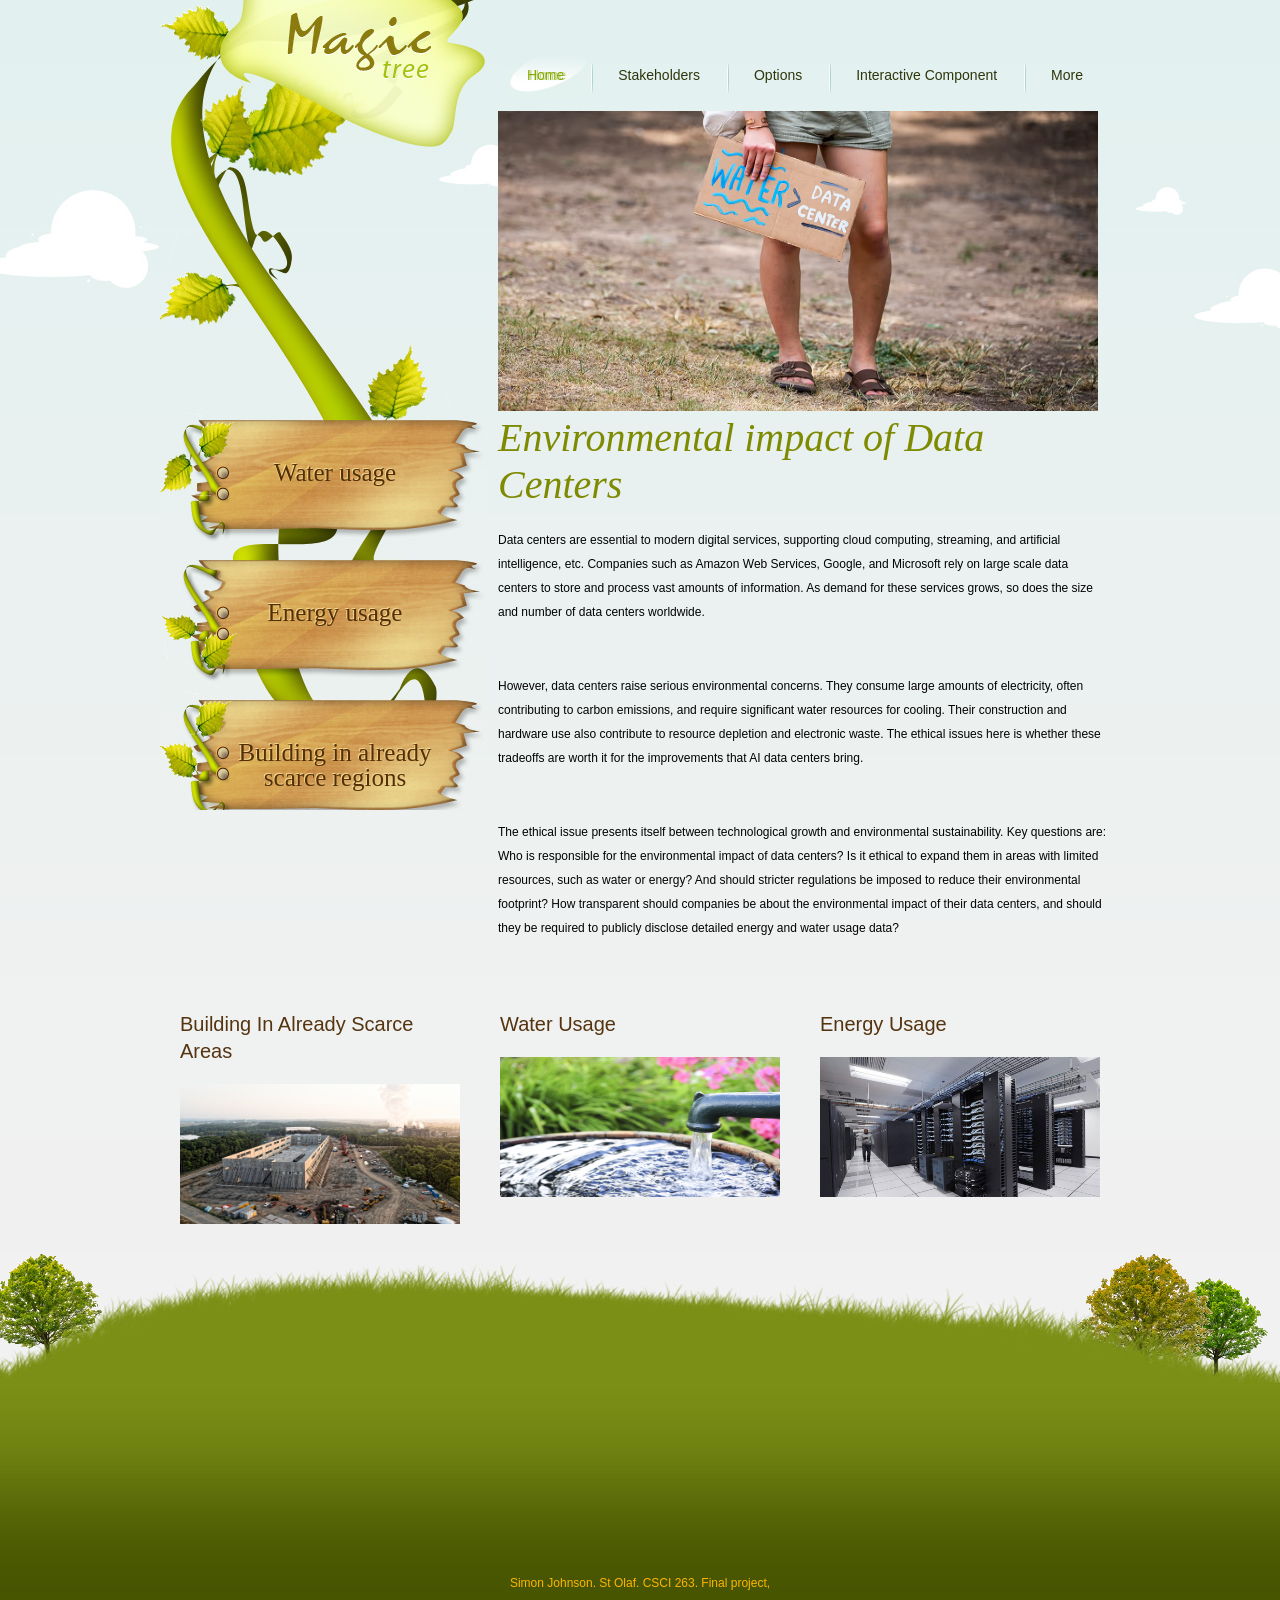
<file: index.html>
<!DOCTYPE html>
<!-- Website template by freewebsitetemplates.com -->
<html lang="en">
<head>
	<title>The Environmental Impact of Data Centers</title>
	<meta charset="utf-8">
	<link href="css/style.css" rel="stylesheet" type="text/css">
	<!--[if IE 6]>
		<link href="css/ie6.css" rel="stylesheet" type="text/css">
	<![endif]-->
	<!--[if IE 7]>
		<link href="css/ie7.css" rel="stylesheet" type="text/css">
	<![endif]-->
</head>
<body>
	<div id="background">
		<div id="page">
			<div id="body">
				<div id="sidebar"> <a id="logo" href="index.html">&nbsp;</a>
					<ul>
						<li>
							<a href="Water.html">Water usage</a>
						</li>
						<li>
							<a href="Energy.html">Energy usage</a>
						</li>
						<li>
							<a href="Scarce.html">Building in already scarce regions</a>
						</li>
					</ul>
				</div>
				<div id="content">
					<div id="header">
						<ul class="navigation">
							<li class="first">
								<a class="active" href="index.html">Home</a>
							</li>
							<li>
								<a href="stakeholders.html">Stakeholders</a>
							</li>
							<li>
								<a href="Options.html">Options</a>
							</li>
							<li>
								<a href="interactive.html">Interactive Component</a>
							</li>
							<li>
							<a href="WhereToLearnMore.html">More</a>
							</li>
						</ul>
					</div>
					<div class="body"> 
						<div class="content">
							<img src="images/Nov25_05_2236721497.avif" width=600 height=300 alt="A person holding a sign saying Water is better than data centers">
							<h2>Environmental impact of Data Centers</h2>
							<ul>
								<li>
									<p>
										Data centers are essential to modern digital services, supporting cloud computing, streaming, and artificial intelligence, etc. Companies such as Amazon Web Services, Google, and Microsoft rely on large scale data centers to store and process vast amounts of information. As demand for these services grows, so does the size and number of data centers worldwide.
									</p>
								</li>
								<li>
									<p>
										However, data centers raise serious environmental concerns. They consume large amounts of electricity, often contributing to carbon emissions, and require significant water resources for cooling. Their construction and hardware use also contribute to resource depletion and electronic waste. The ethical issues here is whether these tradeoffs are worth it for the improvements that AI data centers bring.
									</p>
								</li>
								<li>
									<p>
										The ethical issue presents itself between technological growth and environmental sustainability. Key questions are: Who is responsible for the environmental impact of data centers? Is it ethical to expand them in areas with limited resources, such as water or energy? And should stricter regulations be imposed to reduce their environmental footprint? How transparent should companies be about the environmental impact of their data centers, and should they be required to publicly disclose detailed energy and water usage data? 

									</p>
								</li>
							</ul>
						</div>
					</div>
				</div>
				<div class="featured">
					<ul>
						<li>
							<h2> <a href="Scarce.html">Building In Already Scarce Areas</a> </h2>
							<img src="images/74351695066b90034c7b18347855fba4f9cb1cdf-1200x675.png" width="280" height="140" alt="A data center in construction">
							
						</li>
						<li>
							<h2> <a href="Water.html">Water Usage</a> </h2>
							<img src="images/world-water-day-featured-1.jpg" width="280" height="140" alt="water pooling in a crate">
						</li>
						<li>
							<h2> <a href="Energy.html">Energy Usage</a> </h2>
							<img src="images/man-monitoring-data-center-energy-consumption.jpg" width="280" height="140" alt="Inside of a data center, the rows of computers">
						</li>
					</ul>
				</div>
			</div>
			<div id="footer">
				<div class="section">
					
					<ul>
						
						
					</ul>
				</div>
				<div class="footnote"> <span>Simon Johnson. St Olaf. CSCI 263. Final project,</span> </div>
			</div>
		</div>
	</div>
</body>
</html>
</file>
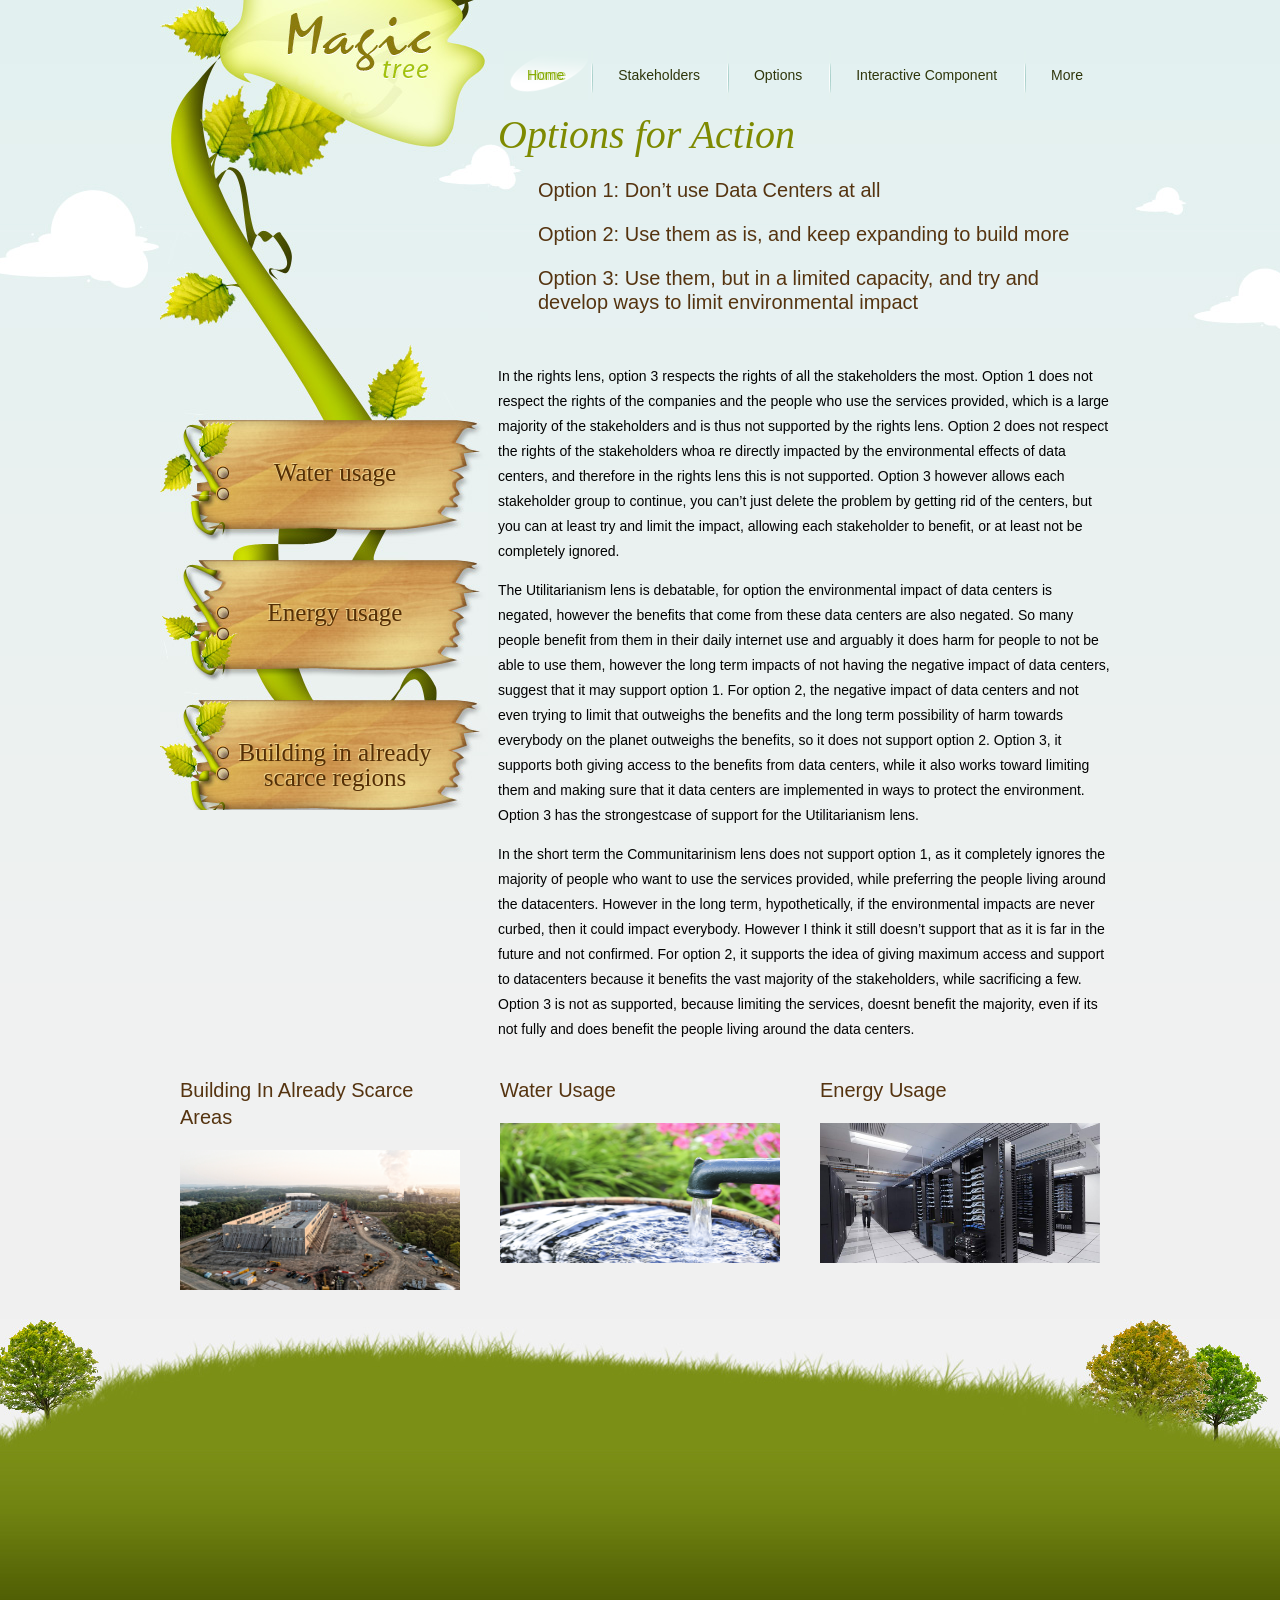
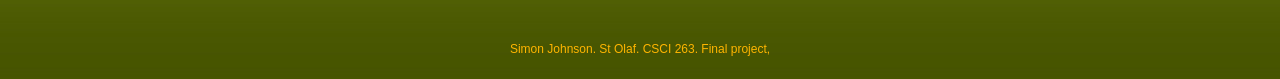
<file: Options.html>
<!DOCTYPE html>
<!-- Website template by freewebsitetemplates.com -->
<html lang="en">
<head>
	<title>Library - Website Template</title>
	<meta charset="utf-8">
	<link href="css/style.css" rel="stylesheet" type="text/css">
	<!--[if IE 6]>
		<link href="css/ie6.css" rel="stylesheet" type="text/css">
	<![endif]-->
	<!--[if IE 7]>
		<link href="css/ie7.css" rel="stylesheet" type="text/css">
	<![endif]-->
</head>
<body>
	<div id="background">
		<div id="page">
			<div id="body">
				<div id="sidebar"> <a id="logo" href="index.html">&nbsp;</a>
					<ul>
						<li>
							<a href="Water.html">Water usage</a>
						</li>
						<li>
							<a href="Energy.html">Energy usage</a>
						</li>
						<li>
							<a href="Scarce.html">Building in already scarce regions</a>
						</li>
					</ul>
				</div>
				<div id="content">
					<div id="header">
						<ul class="navigation">
							<li class="first">
								<a class="active" href="index.html">Home</a>
							</li>
							<li>
								<a href="stakeholders.html">Stakeholders</a>
							</li>
							<li>
								<a href="Options.html">Options</a>
							</li>
							<li>
								<a href="interactive.html">Interactive Component</a>
							</li>
							<li>
							<a href="WhereToLearnMore.html">More</a>
							</li>
						</ul>
					</div>
					<div class="body">
						<div class="content">
							<h2>Options for Action</h2>
							<ul>
								<li>
									<h4>Option 1: Don’t use Data Centers at all</h4>
									<h4>Option 2: Use them as is, and keep expanding to build more </h4>
									<h4>Option 3: Use them, but in a limited capacity, and try and develop ways to limit environmental impact</h4>
								</li>
								</li>
									<p>In the rights lens, option 3 respects the rights of all the stakeholders the most. Option 1 does not respect the rights of the companies and the people who use the services provided, which is a large majority of the stakeholders and is thus not supported by the rights lens. Option 2 does not respect the rights of the stakeholders whoa re directly impacted by the environmental effects of data centers, and therefore in the rights lens this is not supported. Option 3 however allows each stakeholder group to continue, you can’t just delete the problem by getting rid of the centers, but you can at least try and limit the impact, allowing each stakeholder to benefit, or at least not be completely ignored.<p>
								</li>
								</li>
									<p>The Utilitarianism lens is debatable, for option the environmental impact of data centers is negated, however the benefits that come from these data centers are also negated. So many people benefit from them in their daily internet use and arguably it does harm for people to not be able to use them, however the long term impacts of not having the negative impact of data centers, suggest that it may support option 1. For option 2, the negative impact of data centers and not even trying to limit that outweighs the benefits and the long term possibility of harm towards everybody on the planet outweighs the benefits, so it does not support option 2. Option 3, it supports both giving access to the benefits from data centers, while it also works toward limiting them and making sure that it data centers are implemented in ways to protect the environment. Option 3 has the strongestcase of support for the Utilitarianism lens. </p>
								</li>
								</li>
									<p>In the short term the Communitarinism lens does not support option 1, as it completely ignores the majority of people who want to use the services provided, while preferring the people living around the datacenters. However in the long term, hypothetically, if the environmental impacts are never curbed, then it could impact everybody. However I think it still doesn’t support that as it is far in the future and not confirmed. For option 2, it supports the idea of giving maximum access and support to datacenters because it benefits the vast majority of the stakeholders, while sacrificing a few. Option 3 is not as supported, because limiting the services, doesnt benefit the majority, even if its not fully and does benefit the people living around the data centers. </p>
								</li>		
									
								</li>

									
							</ul>
						</div>
					</div>
				</div>
				<div class="featured">
					<ul>
						<li>
							<h2> <a href="Scarce.html">Building In Already Scarce Areas</a> </h2>
							<img src="images\74351695066b90034c7b18347855fba4f9cb1cdf-1200x675.png" width="280" height="140" alt="A data center in construction">
							
						</li>
						<li>
							<h2> <a href="Water.html">Water Usage</a> </h2>
							<img src="images\world-water-day-featured-1.jpg" width="280" height="140" alt="water pooling in a crate">
						</li>
						<li>
							<h2> <a href="Energy.html">Energy Usage</a> </h2>
							<img src="images\man-monitoring-data-center-energy-consumption.jpg" width="280" height="140" alt="Inside of a data center, the rows of computers">
						</li>
					</ul>
				</div>
			</div>
			<div id="footer">
				<div class="section">
					
					<ul>
						
						
					</ul>
				</div>
				<div class="footnote"> <span>Simon Johnson. St Olaf. CSCI 263. Final project,</span> </div>
			</div>
		</div>
	</div>
</body>
</html>
</file>
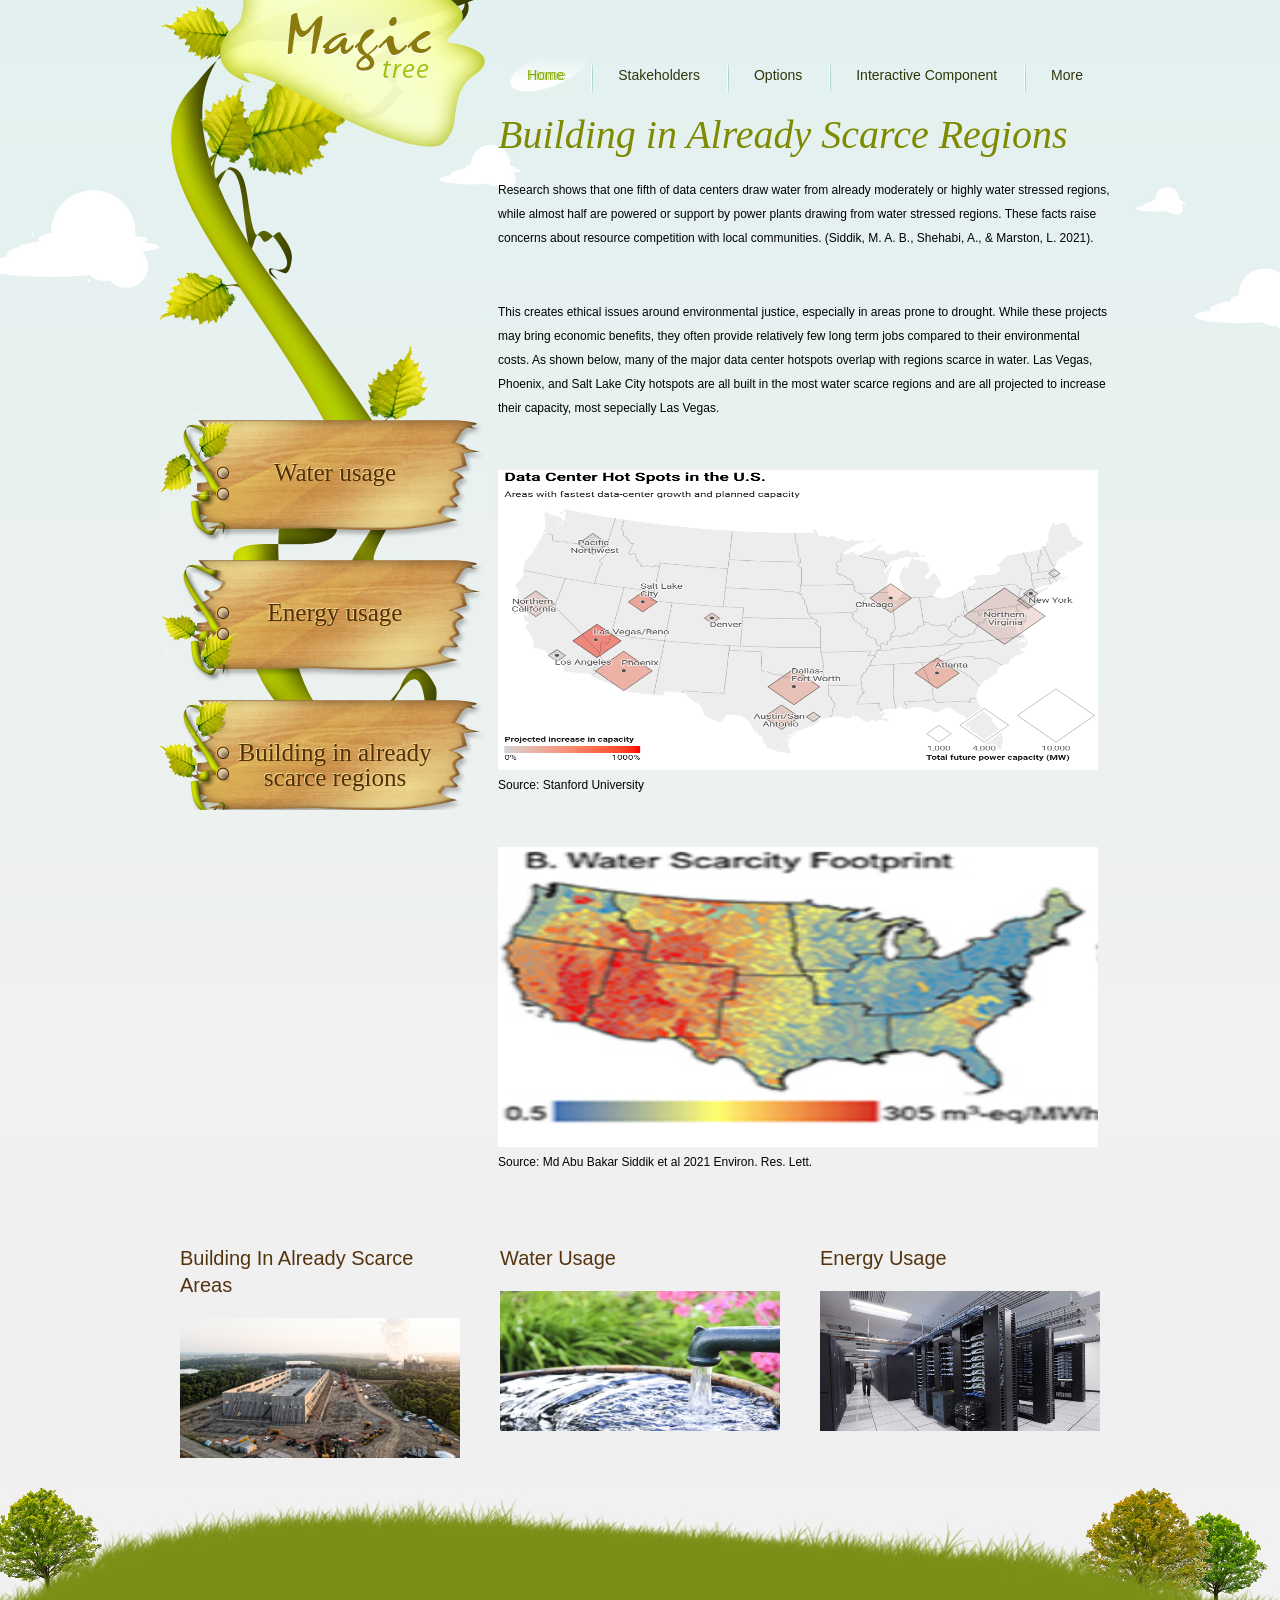
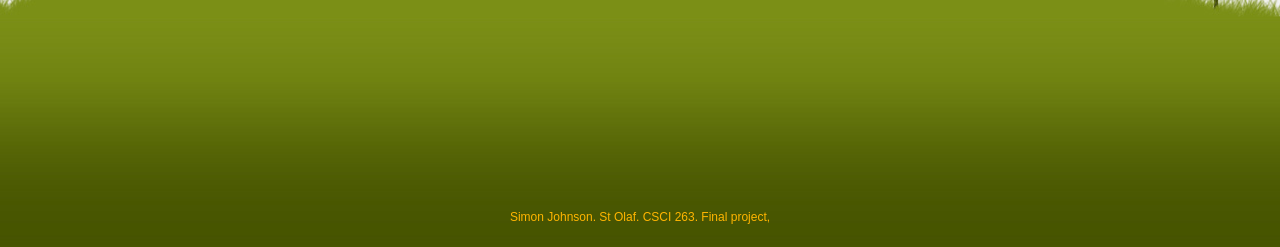
<file: Scarce.html>
<!DOCTYPE html>
<!-- Website template by freewebsitetemplates.com -->
<html lang="en">
<head>
	<title>Scarce</title>
	<meta charset="utf-8">
	<link href="css/style.css" rel="stylesheet" type="text/css">
	<!--[if IE 6]>
		<link href="css/ie6.css" rel="stylesheet" type="text/css">
	<![endif]-->
	<!--[if IE 7]>
		<link href="css/ie7.css" rel="stylesheet" type="text/css">
	<![endif]-->
</head>
<body>
	<div id="background">
		<div id="page">
			<div id="body">
				<div id="sidebar"> <a id="logo" href="index.html">&nbsp;</a>
					<ul>
						<li>
							<a href="Water.html">Water usage</a>
						</li>
						<li>
							<a href="Energy.html">Energy usage</a>
						</li>
						<li>
							<a href="Scarce.html">Building in already scarce regions</a>
						</li>
					</ul>
				</div>
				<div id="content">
					<div id="header">
						<ul class="navigation">
							<li class="first">
								<a class="active" href="index.html">Home</a>
							</li>
							<li>
								<a href="stakeholders.html">Stakeholders</a>
							</li>
							<li>
								<a href="Options.html">Options</a>
							</li>
							<li>
								<a href="interactive.html">Interactive Component</a>
							</li>
                            <li>
							<a href="WhereToLearnMore.html">More</a>
							</li>
						</ul>
					</div>
					<div class="body">
						<div class="content">
							<h2>Building in Already Scarce Regions</h2>
							<ul>
								<li>
									
									<p>
										Research shows that one fifth of data centers draw water from already moderately or highly water stressed regions, while almost half are powered or support by power plants drawing from water stressed regions. These facts raise concerns about resource competition with local communities. (Siddik, M. A. B., Shehabi, A., & Marston, L. 2021). 
								
									</p>	
								</li>
								<li>
									
									<p>
										This creates ethical issues around environmental justice, especially in areas prone to drought. While these projects may bring economic benefits, they often provide relatively few long term jobs compared to their environmental costs.
                                        As shown below, many of the major data center hotspots overlap with regions scarce in water. Las Vegas, Phoenix, and Salt Lake City hotspots are all built in the most water scarce regions and are all projected to increase their capacity, most sepecially Las Vegas. 
                                </li>
                                <li>
								<img src="images\Screenshot 2026-05-13 180438.png" width="600" height="300" alt="Image showing the data center hotspots in the U.S.A, the majorones are in Northern Virgina, Chicago, Dallas, Atlanta, Las Vegas, Phoenix, Salt lake City,">
								<p>Source: Stanford University</p>
                            </li>
                                <li>
                                <img src="images\Screenshot 2026-05-13 180553.png" width="600" height="300" alt="Image showing the water scarcity in the U.S.A, the scarce areas overlap with many of the large data center hotspots, such as Dallas, Salt lake City, las Vegas">
									<p>Source: Md Abu Bakar Siddik et al 2021 Environ. Res. Lett.</p>
                            </li>
							</ul>
						</div>
					</div>
				</div>
				<div class="featured">
					<ul>
						<li>
							<h2> <a href="Scarce.html">Building In Already Scarce Areas</a> </h2>
							<img src="images\74351695066b90034c7b18347855fba4f9cb1cdf-1200x675.png" width="280" height="140" alt="A data center in construction">
							
						</li>
						<li>
							<h2> <a href="Water.html">Water Usage</a> </h2>
							<img src="images\world-water-day-featured-1.jpg" width="280" height="140" alt="water pooling in a crate">
						</li>
						<li>
							<h2> <a href="Energy.html">Energy Usage</a> </h2>
							<img src="images\man-monitoring-data-center-energy-consumption.jpg" width="280" height="140" alt="Inside of a data center, the rows of computers">
						</li>
					</ul>
				</div>
			</div>
			<div id="footer">
				<div class="section">
					
					<ul>
						
						
					</ul>
				</div>
				<div class="footnote"> <span>Simon Johnson. St Olaf. CSCI 263. Final project,</span> </div>
			</div>
		</div>
	</div>
</body>
</html>
</file>
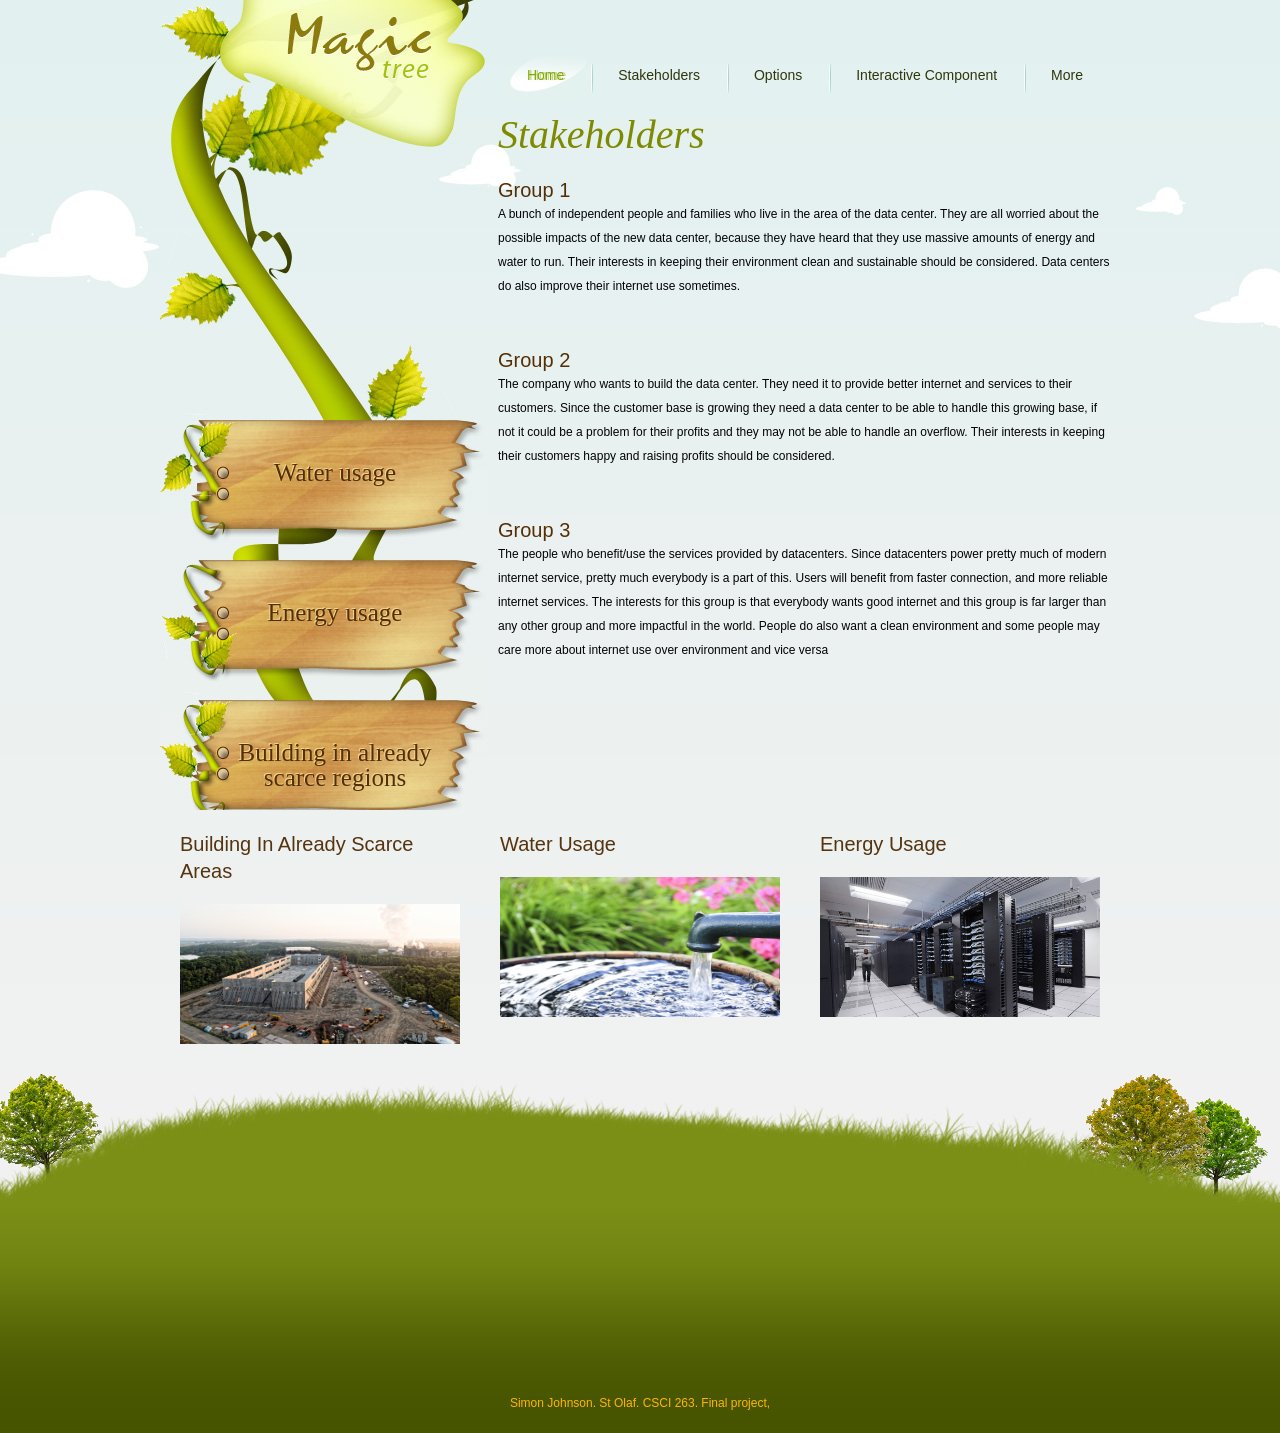
<file: stakeholders.html>
<!DOCTYPE html>
<!-- Website template by freewebsitetemplates.com -->
<html lang="en">
<head>
	<title>Stakeholders</title>
	<meta charset="utf-8">
	<link href="css/style.css" rel="stylesheet" type="text/css">
	<!--[if IE 6]>
		<link href="css/ie6.css" rel="stylesheet" type="text/css">
	<![endif]-->
	<!--[if IE 7]>
		<link href="css/ie7.css" rel="stylesheet" type="text/css">
	<![endif]-->
</head>
<body>
	<div id="background">
		<div id="page">
			<div id="body">
				<div id="sidebar"> <a id="logo" href="index.html">&nbsp;</a>
					<ul>
						<li>
							<a href="Water.html">Water usage</a>
						</li>
						<li>
							<a href="Energy.html">Energy usage</a>
						</li>
						<li>
							<a href="Scarce.html">Building in already scarce regions</a>
						</li>
					</ul>
				</div>
				<div id="content">
					<div id="header">
						<ul class="navigation">
							<li class="first">
								<a class="active" href="index.html">Home</a>
							</li>
							<li>
								<a href="stakeholders.html">Stakeholders</a>
							</li>
							<li>
								<a href="Options.html">Options</a>
							</li>
							<li>
								<a href="interactive.html">Interactive Component</a>
							</li>
							<li>
							<a href="WhereToLearnMore.html">More</a>
							</li>
						</ul>
					</div>
					<div class="body">
						<div class="content">
							<h2>Stakeholders</h2>
							<ul>
								<li>
									<h3>Group 1</a> </h3>
									<p>
										A bunch of independent people and families who live in the area of the data center. They are all worried about the possible impacts of the new data center, because they have heard that they use massive amounts of energy and water to run. Their interests in keeping their environment clean and sustainable should be considered. Data centers do also improve their internet use sometimes. 
									</p>
								</li>
								<li>
									<h3>Group 2</a> </h3>
									<p>
										The company who wants to build the data center. They need it to provide better internet and services to their customers. Since the customer base is growing they need a data center to be able to handle this growing base, if not it could be a problem for their profits and they may not be able to handle an overflow. Their interests in keeping their customers happy and raising profits should be considered. 
									</p>
								</li>
								<li>
									<h3>Group 3</h3>
									<p>
										The people who benefit/use the services provided by datacenters. Since datacenters power pretty much of modern internet service, pretty much everybody is a part of this. Users will benefit from faster connection, and more reliable internet services. The interests for this group is that everybody wants good internet and this group is far larger than any other group and more impactful in the world.  People do also want a clean environment and some people may care more about internet use over environment and vice versa
									</p>
								</li>
								<li>
								</li>
							</ul>
						</div>
					</div>
				</div>
				<div class="featured">
					<ul>
						<li>
							<h2> <a href="Scarce.html">Building In Already Scarce Areas</a> </h2>
							<img src="images\74351695066b90034c7b18347855fba4f9cb1cdf-1200x675.png" width="280" height="140" alt="A data center in construction">
							
						</li>
						<li>
							<h2> <a href="Water.html">Water Usage</a> </h2>
							<img src="images\world-water-day-featured-1.jpg" width="280" height="140" alt="water pooling in a crate">
						</li>
						<li>
							<h2> <a href="Energy.html">Energy Usage</a> </h2>
							<img src="images\man-monitoring-data-center-energy-consumption.jpg" width="280" height="140" alt="Inside of a data center, the rows of computers">
						</li>
					</ul>
				</div>
			</div>
			<div id="footer">
				<div class="section">
					
					<ul>
						
						
					</ul>
				</div>
				<div class="footnote"> <span>Simon Johnson. St Olaf. CSCI 263. Final project,</span> </div>
			</div>
		</div>
	</div>
</body>
</html>
</file>
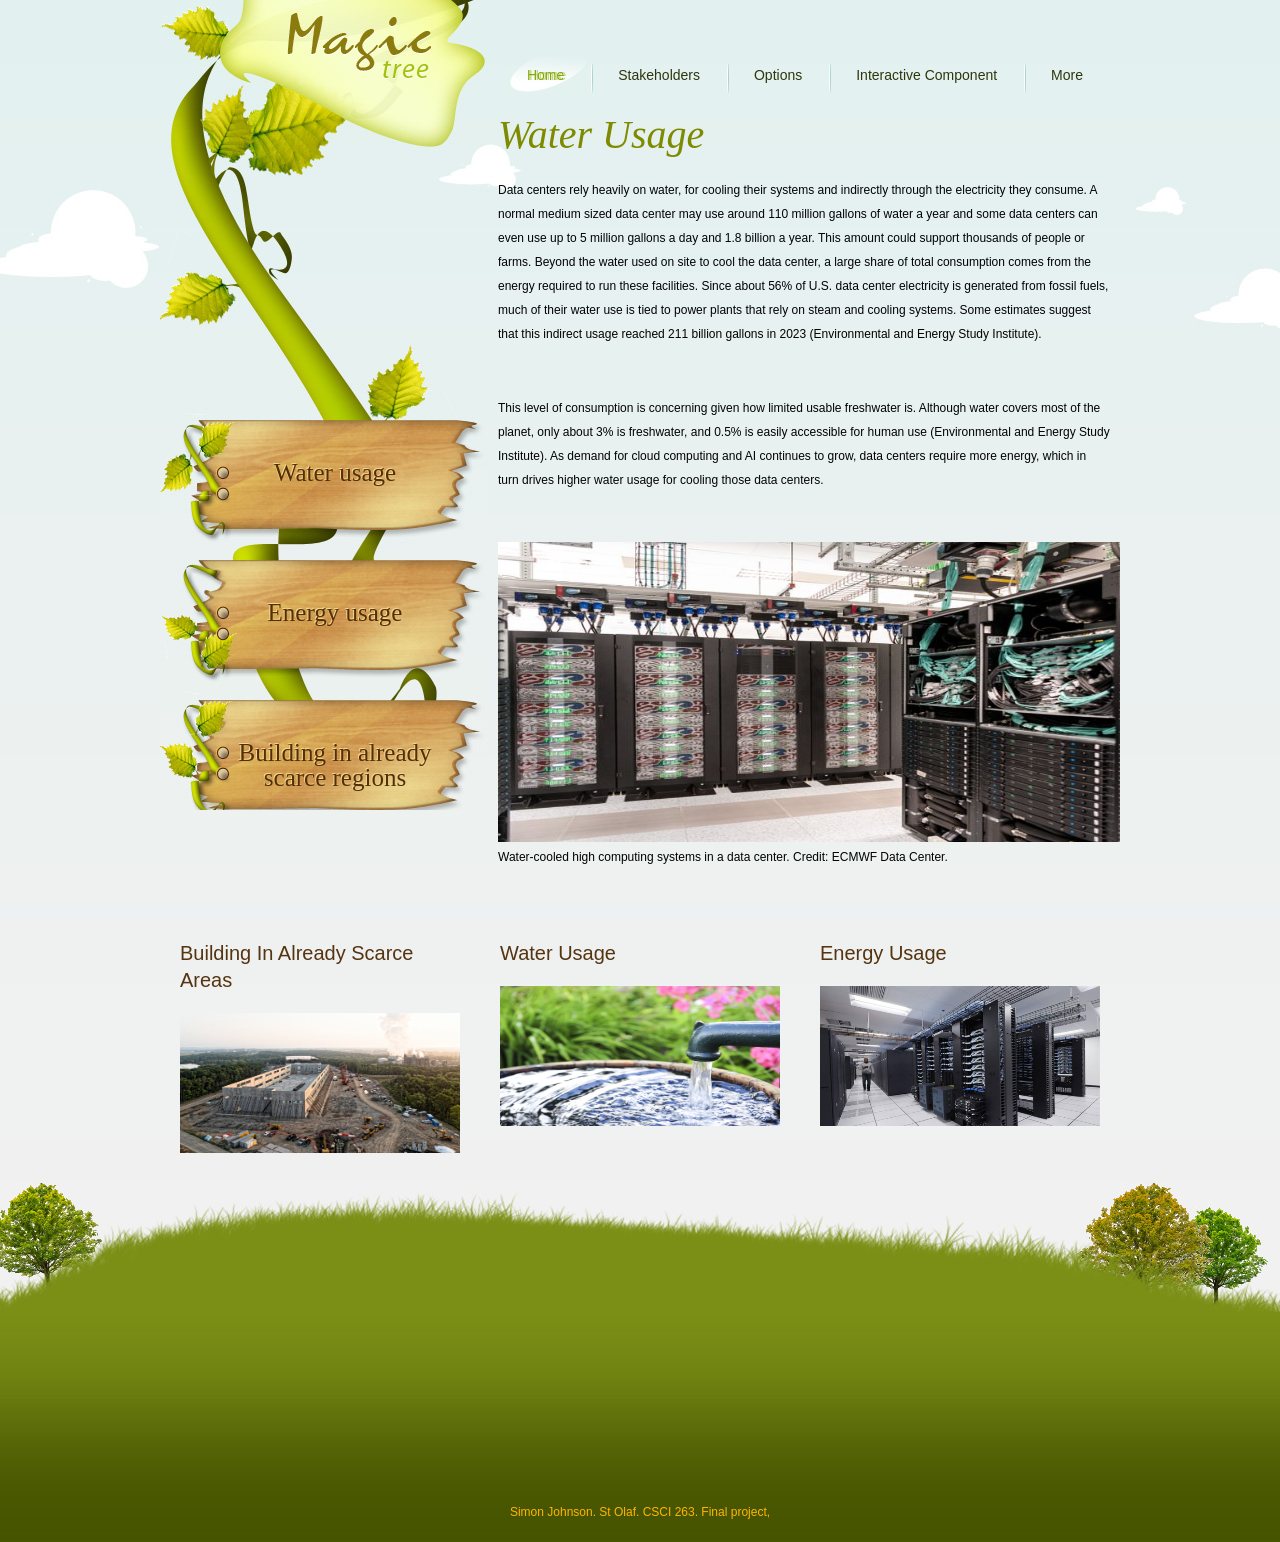
<file: Water.html>
<!DOCTYPE html>
<!-- Website template by freewebsitetemplates.com -->
<html lang="en">
<head>
	<title>Water Usage</title>
	<meta charset="utf-8">
	<link href="css/style.css" rel="stylesheet" type="text/css">
	<!--[if IE 6]>
		<link href="css/ie6.css" rel="stylesheet" type="text/css">
	<![endif]-->
	<!--[if IE 7]>
		<link href="css/ie7.css" rel="stylesheet" type="text/css">
	<![endif]-->
</head>
<body>
	<div id="background">
		<div id="page">
			<div id="body">
				<div id="sidebar"> <a id="logo" href="index.html">&nbsp;</a>
					<ul>
						<li>
							<a href="Water.html">Water usage</a>
						</li>
						<li>
							<a href="Energy.html">Energy usage</a>
						</li>
						<li>
							<a href="Scarce.html">Building in already scarce regions</a>
						</li>
					</ul>
				</div>
				<div id="content">
					<div id="header">
						<ul class="navigation">
							<li class="first">
								<a class="active" href="index.html">Home</a>
							</li>
							<li>
								<a href="stakeholders.html">Stakeholders</a>
							</li>
							<li>
								<a href="Options.html">Options</a>
							</li>
							<li>
								<a href="interactive.html">Interactive Component</a>
							</li>
							
								<li>
							<a href="WhereToLearnMore.html">More</a>
							</li>
						</ul>
					</div>
					<div class="body">
						<div class="content">
							<h2>Water Usage</h2>
							<ul>
								<li>
									
									<p>
										Data centers rely heavily on water, for cooling their systems and indirectly through the electricity they consume. A normal medium sized data center may use around 110 million gallons of water a year and some data centers can even use up to 5 million gallons a day and 1.8 billion a year. This amount could support thousands of people or farms. Beyond the water used on site to cool the data center, a large share of total consumption comes from the energy required to run these facilities. Since about 56% of U.S. data center electricity is generated from fossil fuels, much of their water use is tied to power plants that rely on steam and cooling systems. Some estimates suggest that this indirect usage reached 211 billion gallons in 2023 (Environmental and Energy Study Institute).
								
									</p>	
								</li>
								<li>
									
									<p>
										This level of consumption is concerning given how limited usable freshwater is. Although water covers most of the planet, only about 3% is freshwater, and 0.5% is easily accessible for human use (Environmental and Energy Study Institute). As demand for cloud computing and AI continues to grow, data centers require more energy, which in turn drives higher water usage for cooling those data centers.
									</p>
								<li>
								<img src="images\miguel_data_centers_2.jpg" width="800" height="300" alt="Water cooled high computing systems in a data center.
Credit: ECMWF Data Center.">
								<p>Water-cooled high computing systems in a data center.
									Credit: ECMWF Data Center.</p>
									
							</ul>
						</div>
					</div>
				</div>
				<div class="featured">
					<ul>
						<li>
							<h2> <a href="Scarce.html">Building In Already Scarce Areas</a> </h2>
							<img src="images\74351695066b90034c7b18347855fba4f9cb1cdf-1200x675.png" width="280" height="140" alt="A data center in construction">
							
						</li>
						<li>
							<h2> <a href="Water.html">Water Usage</a> </h2>
							<img src="images\world-water-day-featured-1.jpg" width="280" height="140" alt="water pooling in a crate">
						</li>
						<li>
							<h2> <a href="Energy.html">Energy Usage</a> </h2>
							<img src="images\man-monitoring-data-center-energy-consumption.jpg" width="280" height="140" alt="Inside of a data center, the rows of computers">
						</li>
					</ul>
				</div>
			</div>
			<div id="footer">
				<div class="section">
					
					<ul>
						
						
					</ul>
				</div>
				<div class="footnote"> <span>Simon Johnson. St Olaf. CSCI 263. Final project,</span> </div>
			</div>
		</div>
	</div>
</body>
</html>
</file>
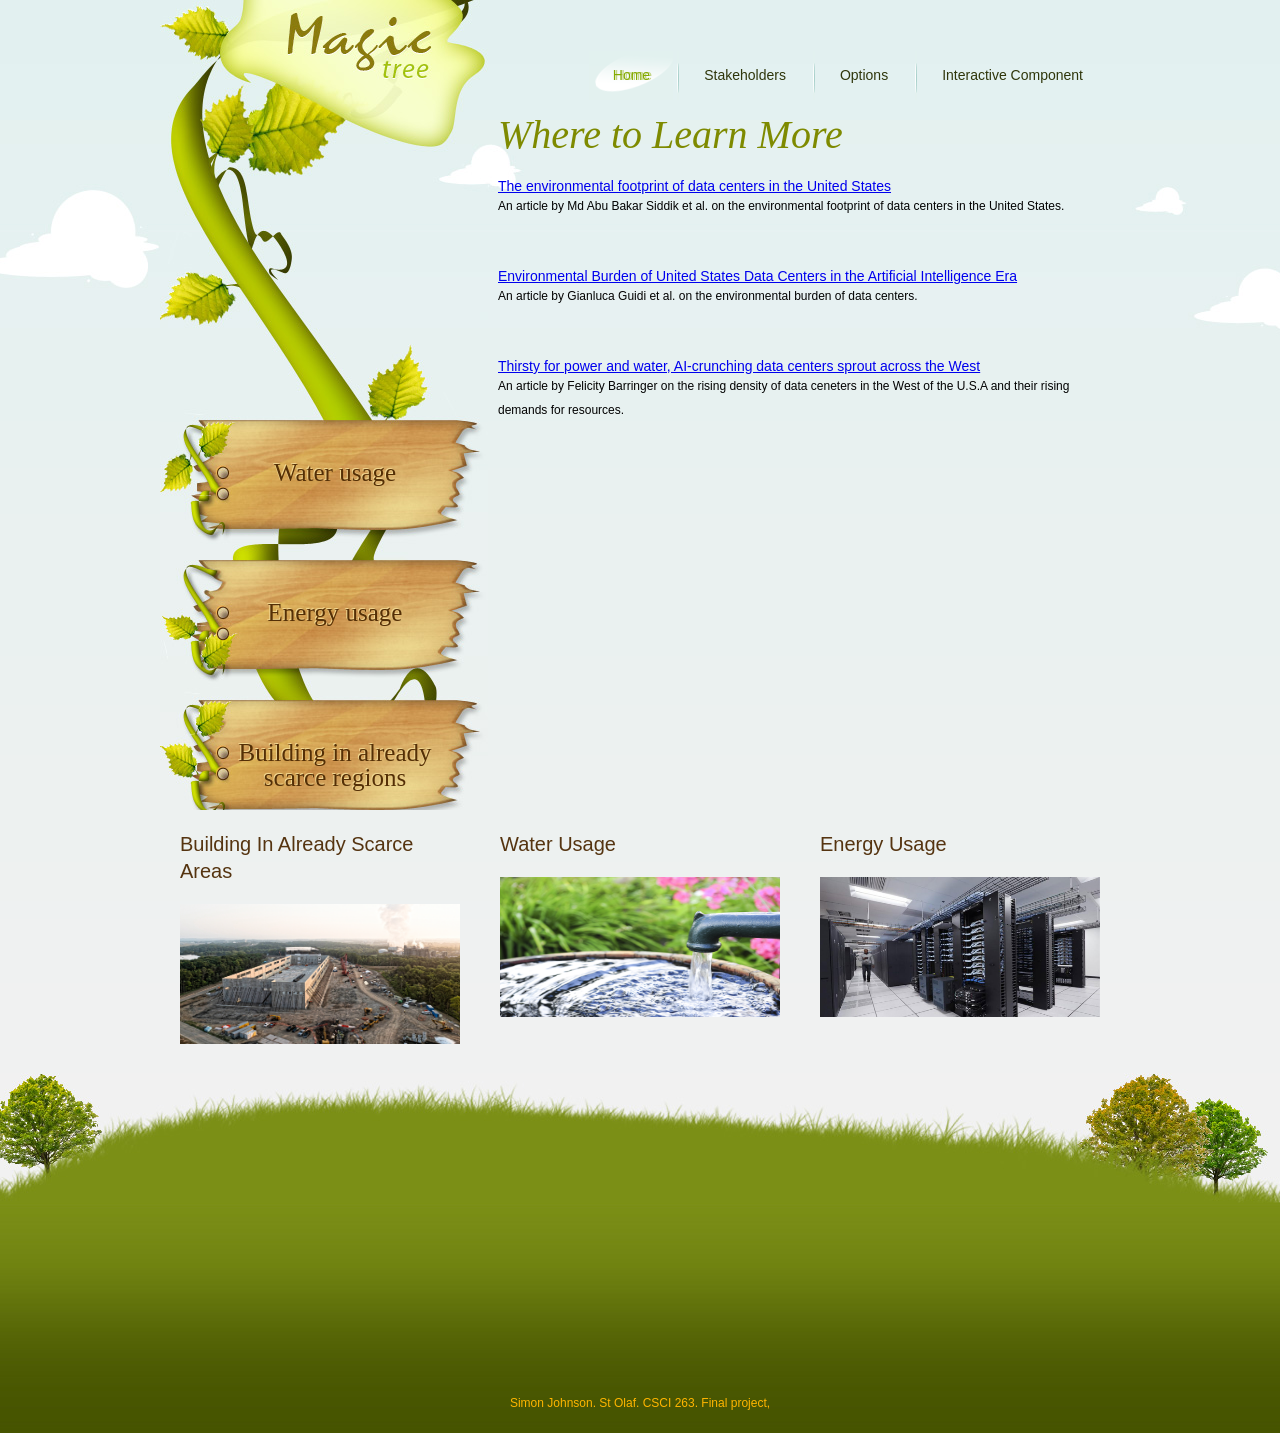
<file: WhereToLearnMore.html>
<!DOCTYPE html>
<!-- Website template by freewebsitetemplates.com -->
<html lang="en">
<head>
	<title>Stakeholders</title>
	<meta charset="utf-8">
	<link href="css/style.css" rel="stylesheet" type="text/css">
	<!--[if IE 6]>
		<link href="css/ie6.css" rel="stylesheet" type="text/css">
	<![endif]-->
	<!--[if IE 7]>
		<link href="css/ie7.css" rel="stylesheet" type="text/css">
	<![endif]-->
</head>
<body>
	<div id="background">
		<div id="page">
			<div id="body">
				<div id="sidebar"> <a id="logo" href="index.html">&nbsp;</a>
					<ul>
						<li>
							<a href="Water.html">Water usage</a>
						</li>
						<li>
							<a href="Energy.html">Energy usage</a>
						</li>
						<li>
							<a href="Scarce.html">Building in already scarce regions</a>
						</li>
					</ul>
				</div>
				<div id="content">
					<div id="header">
						<ul class="navigation">
							<li class="first">
								<a class="active" href="index.html">Home</a>
							</li>
							<li>
								<a href="stakeholders.html">Stakeholders</a>
							</li>
							<li>
								<a href="Options.html">Options</a>
							</li>
							<li>
								<a href="interactive.html">Interactive Component</a>
							</li>
						</ul>
					</div>
					<div class="body">
						<div class="content">
							<h2>Where to Learn More</h2>
							<ul>
								<li>
    <a href="https://iopscience.iop.org/article/10.1088/1748-9326/abfba1">
        The environmental footprint of data centers in the United States
    </a>
    <p>
        An article by Md Abu Bakar Siddik et al. on the environmental footprint of data centers in the United States.
    </p>
</li>
<li>
    <a href="https://arxiv.org/abs/2411.09786?">
        Environmental Burden of United States Data Centers in the Artificial Intelligence Era
    </a>
    <p>
        An article by Gianluca Guidi et al. on the environmental burden of data centers.
    </p>
</li>
<li>
    <a href="https://andthewest.stanford.edu/2025/thirsty-for-power-and-water-ai-crunching-data-centers-sprout-across-the-west/">
        Thirsty for power and water, AI-crunching data centers sprout across the West
    </a>
    <p>
        An article by Felicity Barringer on the rising density of data ceneters in the West of the U.S.A and their rising demands for resources.
    </p>
</li>

								
								
							</ul>
						</div>
					</div>
				</div>
				<div class="featured">
					<ul>
						<li>
							<h2> <a href="Scarce.html">Building In Already Scarce Areas</a> </h2>
							<img src="images\74351695066b90034c7b18347855fba4f9cb1cdf-1200x675.png" width="280" height="140" alt="A data center in construction">
							
						</li>
						<li>
							<h2> <a href="Water.html">Water Usage</a> </h2>
							<img src="images\world-water-day-featured-1.jpg" width="280" height="140" alt="water pooling in a crate">
						</li>
						<li>
							<h2> <a href="Energy.html">Energy Usage</a> </h2>
							<img src="images\man-monitoring-data-center-energy-consumption.jpg" width="280" height="140" alt="Inside of a data center, the rows of computers">
						</li>
					</ul>
				</div>
			</div>
			<div id="footer">
				<div class="section">
					
					<ul>
						
						
					</ul>
				</div>
				<div class="footnote"> <span>Simon Johnson. St Olaf. CSCI 263. Final project,</span> </div>
			</div>
		</div>
	</div>
</body>
</html>
</file>
<file: css/style.css>
/** Website template by freewebsitetemplates.com **/
body {
	margin:0;
	padding:0;
	background: url("../images/bg-body.gif");
	background-position:top;
	background-repeat:repeat-x;
	background-color:#f0f0f0;
}
a {
	outline:0;
}
#background {
	background: url("../images/bg-footer.jpg");
	background-position:bottom;
	background-repeat:repeat-x;
	min-height:1140px;
}
#background #page {
	background: url("../images/clouds.jpg");
	background-position:center top;
	background-repeat:repeat-x;
	min-height:1140px;
}
#background #page #body {
	width:960px;
	margin:0 auto 25px;
	overflow:hidden;
}
#background #page #body #sidebar {
	width:328px;
	overflow:hidden;
	float:left;
	background: url("../images/bg-sidebar.jpg");
	background-position:top;
	background-repeat:repeat-x;
}
#background #page #body #sidebar a#logo {
	display:block;
	width:300px;
	height:160px;
	text-decoration:none;
	margin:0 auto;
}
#background #page #body #sidebar ul {
	margin:260px 0 0 70px;
	padding:0;
	list-style:none;
}
#background #page #body #sidebar ul li {
	width:210px;
	height:110px;
	margin:30px 0 0 0;
	line-height:110px;
	text-align:center;
}
#background #page #body #sidebar ul li a {
	font-family: 'Times New Roman';
	font-size:25px;
	text-decoration:none;
	color:#542f06;
	display:block;
	line-height:25px;
	padding-top:40px;
	outline:0;
	text-shadow:-1px -1px 0 #f1d791;
}
#background #page #body #sidebar ul li a:hover {
	color:#542f06;
	font-family: 'Times New Roman';
}
#background #page #body #sidebar ul li a span {
	display:block;
}
#background #page #body .sidebar {
	width:328px;
	height:1110px;
	float:left;
	background: url("../images/bg-blog-sidebar.jpg");
	background-position:top;
	background-repeat:repeat-x;
}
#background #page #body .sidebar a#logo {
	display:block;
	width:300px;
	height:160px;
	text-decoration:none;
	margin:0 auto;
}
#background #page #body .sidebar .connect {
	margin:270px 0 0 110px;
	width:200px;
}
#background #page #body .sidebar .connect h2 {
	margin:0;
	padding:0;
	font-family:'Times New Roman';
	font-style:Italic;
	font-size:25px;
	color:#542f06;
	text-shadow:0 1px 0 #f2d88a;
	font-weight:normal;
	width:200px;
	margin:0 0 0 -20px;
}
#background #page #body .sidebar .connect a {
	text-decoration:none;
	margin:0 0 0 5px;
}
#background #page #body .sidebar .connect a.facebook {
	background: url("../images/icon.png") no-repeat scroll 0 0 transparent;
	height:41px;
	width:41px;
	display:block;
	float:left;
	margin:5px 10px 0 -10px;
}
#background #page #body .sidebar .connect a.facebook:hover {
	opacity:0.8;
	filter:alpha(opacity=80); /* Needed for IE8 and old versions */
}
#background #page #body .sidebar .connect a.twitter {
	background: url("../images/icon.png") no-repeat scroll 0 -395px transparent;
	height:41px;
	width:41px;
	display:block;
	float:left;
	margin:5px 10px 0 0;
}
#background #page #body .sidebar .connect a.twitter:hover {
	opacity:0.8;
	filter:alpha(opacity=80); /* Needed for IE8 and old versions */
}
#background #page #body .sidebar .connect a.flickr:hover {
	opacity:0.8;
	filter:alpha(opacity=80); /* Needed for IE8 and old versions */
}
#background #page #body .sidebar .connect a.google {
	background: url("../images/icon.png") no-repeat scroll 0 -162px transparent;
	height:41px;
	width:41px;
	display:block;
	float:left;
	margin:5px 10px 0 0;
}
#background #page #body .sidebar .section {
	/*margin:120px 0 0 100px;*/
	width:200px;
	padding:120px 64px 0 64px;
}
#background #page #body .sidebar .section h2 {
	font-family:'Times New Roman';
	font-style:Italic;
	font-size:25px;
	color:#542f06;
	text-shadow:0 1px 0 #f2d88a;
	font-weight:normal;
	width:200px;
	margin:0;
	padding:0 0 0 25px;
}
#background #page #body .sidebar .section ul {
	list-style:none;
	margin:0;
	padding:0 0 0 35px;
	width:200px;
}
#background #page #body .sidebar .section ul li a {
	color:#9d5507;
	text-decoration:none;
	font-family: Times;
	font-size:24px;
	font-style:italic;
	text-shadow:0 1px 0 #f2d88a;
}
#background #page #body .sidebar .section ul li ul {
	width:auto;
	padding:0 0 0 20px;
}
#background #page #body .sidebar .section ul li ul li {
	margin:5px 0;
}
#background #page #body .sidebar .section ul li {
	margin:5px 0;
}
#background #page #body .sidebar .section ul li ul li a {
	color:#4e3b26;
	text-decoration:none;
	font-family: Arial;
	font-size:14px;
	font-style:normal;
}
#background #page #body .sidebar .section ul li ul li a:hover {
	color:#4e3b26;
}
#background #page #body .sidebar .section ul li ul li a span {
	color:#9d5507;
}
#background #page #body #content {
	width:632px;
	float:left;
	overflow:hidden;
	min-height:800px;
}
#background #page #body #content #header {
	width:632px;
	height:61px;
	padding-top:50px;
	position:relative;
}
#background #page #body #content #header ul.navigation {
	list-style:none;
	margin:0;
	padding:0;
	position:absolute;
	right:10px;
}
#background #page #body #content #header ul.navigation li {
	float:left;
	height:50px;
	line-height:50px;
	background:url("../images/menu-separator.gif") no-repeat scroll left center;
	padding:0 2px;
}
#background #page #body #content #header ul.navigation li.first {
	background:none;
}
#background #page #body #content #header ul.navigation li a {
	display:block;
	text-decoration:none;
	color:#2f360b;
	padding:0 25px;
	font-family:Arial;
	font-size:14px;
}
#background #page #body #content #header ul.navigation li a:hover {
	background: url("../images/bg-menu-hover.gif") no-repeat scroll center center;
	display:block;
	text-decoration:none;
	color:#84aa01;
	text-shadow:2px 0px #c2d485;
	font-family:Arial;
	font-size:14px;
}
#background #page #body #content #header ul.navigation li a.active {
	background: url("../images/bg-menu-hover.gif") no-repeat scroll center center;
	display:block;
	text-decoration:none;
	color:#84aa01;
	text-shadow:2px 0px #c2d485;
	font-family:Arial;
	font-size:14px;
}
#background #page #body #content .body {
	width:632px;
}
#background #page #body #content .body .content {
	font-family:Arial;
	font-size:14px;
	padding: 0 10px;
	width:612px;
	color:#809997;
}
#background #page #body #content .body .content p {
	font-family:Arial;
	font-size:14px;
	width:612px;
	color:#020202;
	line-height:25px;
}
#background #page #body #content .body .content p a {
	color:#030303;
}
#background #page #body #content .body .content p a:hover {
	color:#020202;
}
#background #page #body #content .body .content h2 {
	color:#7e8a00;
	font-family: 'Times New Roman';
	font-size:40px;
	font-style:Italic;
	margin:0 0 20px 0;
	font-weight:normal;
}
#background #page #body #content .body .content ul {
	list-style:none;
	margin:0;
	padding:0;
}
#background #page #body #content .body .content ul li {
	margin:0 0 50px 0;
	padding:0;
}
#background #page #body #content .body .content ul li h3 {
	font-family:Arial;
	font-size:20px;
	color:#542F06;
	font-weight:normal;
	margin:20px 0 0 0;
	line-height:24px;
}
#background #page #body #content .body .content ul li h3 a:hover {
	color:#809997;
}
#background #page #body #content .body .content ul li h3 a {
	font-family:Arial;
	font-size:20px;
	color:#542F06;
	text-decoration:none;
	line-height:20px;
}
#background #page #body #content .body .content ul li p {
	font-family:Arial;
	font-size:12px;
	line-height:24px;
	color:#030303;
	margin-top:0;
}
#background #page #body #content .body .content ul li p a {
	color:#999999;
}
#background #page #body #content .body .content ul li p span {
	display:block;
}
#background #page #body #content .body .content ul li p a:hover {
	color:#75bab4;
}
#background #page #body #content .body .content ul li ul {
	margin: 0 0 0 80px;
	padding:0;
}
#background #page #body #content .body .content ul li h4 {
	font-family:Arial;
	font-size:20px;
	line-height:24px;
	color:#553410;
	margin:20px 0 0 40px;
	font-weight:normal;
}
#background #page #body #content .body .content ul li ul a {
	text-decoration:none;
	font-size:14px;
	color:#809997;
}
#background #page #body #content .body .content ul li h4 a {
	font-family:Arial;
	font-size:20px;
	color:#553410;
	text-decoration:none;
}
#background #page #body #content .body .content ul li h4 a:hover {
	color:#553410;
}
#background #page #body #content .body .content ul li ul li {
	height:25px;
	margin:0;
	padding:0;
}
#background #page #body #content .body .content ul {
	margin:0;
	padding:0;
}
#background #page #body #content .body .content ul.news li img {
	float:left;
	margin-right:20px;
}
#background #page #body #content .body .content ul.news p {
	margin:-5px 0 0 0;
	width:290px;
	float:left;
	font-family: Arial;
	font-size: 12px;
	color:#809997;
	text-align:left;
}
#background #page #body #content .body .content ul.news p a {
	text-decoration:underline;
}
#background #page #body #content .body .content ul.news p a:hover {
	color:#75bab4;
}
#background #page #body #content .body .content ul.news li {
	height:220px;
	background: url("../images/separator.gif");
	background-position: bottom center;
	background-repeat:no-repeat;
}
#background #page #body #content .body .content ul.news li h1 {
	color: #553410;
	font-family: Arial;
	font-size: 20px;
	font-weight: normal
}
#background #page #body #content .body .content ul.news li h1 a {
	color: #553410;
	font-family: Arial;
	font-size: 20px;
	font-weight: normal;
	text-decoration: none;
}
#background #page #body #content .body .content ul.news li.last {
	background:none;
}
#background #page #body #content .body .content ul.news li p a.readmore {
	text-decoration:none;
	color:#ff9000;
	font-family:Arial;
	font-size:14px;
}
#background #page #body #content .body .content ul.news li p a.readmore:hover {
	color:#809997;
}
#background #page #body #content .body .content ul.section {
	margin:0 0 15px 0;
	overflow:hidden;
}
#background #page #body #content .body .content ul.section p {
	font-family: Arial;
	font-size: 14px;
	margin:0 0 30px 0;
	overflow: hidden;
	padding: 0 30px;
	width: 540px;
}
#background #page #body #content .body .content ul.section li {
	background: url("../images/separator.gif");
	background-position: bottom center;
	background-repeat:no-repeat;
	padding-bottom:20px;
	margin:0 0 20px 0;
}
#background #page #body #content .body .content ul.section li h1 {
	color: #4E83AE;
	font-family: "Myriad Pro";
	font-weight:normal;
	font-size: 18px;
	background-image: url("../images/bg-heading.jpg");
	background-position: center;
	background-repeat:no-repeat;
	width:610px;
	height:92px;
}
#background #page #body #content .body .content ul.section li h1 span {
	position:relative;
	top:-18px;
	left:16px;
	width:60px;
	display:inline-block;
	text-align:center;
	color:#8b7b0e;
}
#background #page #body #content .body .content ul.section li span.connect {
	position:relative;
	top:-55px;
	left:470px;
	width:30px;
}
#background #page #body #content .body .content ul.section li h1 a {
	font-weight: normal;
	text-decoration: none;
	color:#553410;
	font-family: 'Times';
	font-style:Italic;
	font-size:25px;
	margin:0 0 0 50px;
	position:relative;
	top:0;
	height:24px;
	line-height:115px;
	width:300px;
	text-shadow:0 1px 0 #f2d68e;
}
#background #page #body #content .body .content ul.section li span.connect a {
	margin:0 5px;
}
#background #page #body #content .body .content ul.section li span.connect a:hover {
	opacity:0.8;
	filter:alpha(opacity=80); /* Needed for IE8 and old versions */
}
#background #page #body #content .body .content ul.section li span.connect a.facebook {
	background-image: url("../images/icon.png");
	background-repeat:no-repeat;
	display:inline-block;
	height:21px;
	width:21px;
	background-position: 0 -91px;
	margin:0;
	padding:0;
	cursor:pointer;
	text-decoration:none;
}
#background #page #body #content .body .content ul.section li span.connect a.heart {
	background-image: url("../images/icon.png");
	background-repeat:no-repeat;
	display:inline-block;
	height:21px;
	width:12px;
	background-position: 0 -253px;
	cursor:pointer;
	text-decoration:none;
}
#background #page #body #content .body .content ul.section li span.connect a.twitter {
	background-image: url("../images/icon.png");
	background-repeat:no-repeat;
	background-position: 0 -324px;
	display:inline-block;
	height:21px;
	width:21px;
	cursor:pointer;
	text-decoration:none;
}
#background #page #body #content .body .content ul.section li.last {
	background: url("../images/separator-long2.gif");
	background-position: bottom center;
	background-repeat:no-repeat;
	padding-bottom:30px;
}
#background #page #body #content .body .content ul.section li p a.readmore {
	text-decoration:none;
	color:#ff9000;
	font-family:Arial;
	font-size:14px;
}
#background #page #body #content .body .content ul.section li p a.readmore:hover {
	color:#809997;
}
#background #page #body #content .body .content a.previous {
	position:relative;
	left:0px;
	top:-20px;
	display:inline-block;
	text-decoration:none;
	color:#8b7b0e;
}
#background #page #body #content .body .content a.next {
	position:relative;
	left:480px;
	top:-20px;
	display:inline-block;
	text-decoration:none;
	color:#8b7b0e;
}
#background #page #body #content .body .content ul li a.more {
	text-decoration:none;
	color:#ff9000;
	font-family:Arial;
	font-size:14px;
	margin-left:80px;
}
#background #page #body #content .body .content ul li ul li a {
	color:#809997;
	font-size:12px;
	font-family:Arial;
	line-height:24px;
}
#background #page #body #content .body .content ul li ul li a:hover {
	color:#75bab4;
}
#background #page #body #content .body .content ul li ul li a:hover span {
	color:#75bab4;
}
#background #page #body #content .body .content ul li ul li a span {
	color:#809997;
	font-size:12px;
}
#background #page #body .featured {
	width:960px;
	clear:both;
	margin-bottom:50px;
}
#background #page #body .featured ul {
	list-style:none;
	margin:0;
	padding:0;
	width:960px;
}
#background #page #body .featured ul li {
	float:left;
	width:280px;
	margin: 0 20px;
}
#background #page #body .featured h2 a {
	color:#553410;
	text-decoration:none;
	font-family:Arial;
	font-size:20px;
	font-weight:normal;
}
#background #page #body .featured p {
	padding: 0 100px;
	color:#809997;
	font-size:25px;
	line-height:36px;
	text-align:center;
	font-family:"Times New Roman";
	font-weight:normal;
}
#background #page #body .featured p a {
	color:#809997;
}
#background #page #body .featured p a:hover {
	color:#75bab4;
}
#background #page #body .featured ul li p {
	color:#809997;
	line-height:24px;
	padding: 0;
	font-size:12px;
	text-align:justify;
	font-family:Arial;
}
#background #page #body .featured ul li p a {
	text-decoration:underline;
	color:#809997;
}
#background #page #body .featured ul li p a:hover {
	color:#75bab4;
}
#background #page #body .featured ul li p a.more {
	text-decoration:none;
	color:#ff9000;
	font-family:Arial;
	font-size:12px;
}
#background #page #body .featured ul li p a.more:hover {
	color:#75716B;
}
#background #page #body #content form label span {
	display:block;
}
#background #page #body #content form label input {
	background: url("../images/input.jpg");
	background-position: bottom center;
	background-repeat:no-repeat;
	width:270px;
	padding:9px 5px;
	line-height:31px;
	border:0;
	color: #809997;
	font-family: Arial;
	font-size: 14px;
	line-height: 25px;
}
#background #page #body #content form {
	margin:30px 0 50px 0;
}
#background #page #body #content form label {
	display:block;
	margin-bottom:20px;
}
#background #page #body #content form label textarea {
	background: url("../images/bg-textarea.jpg");
	background-position: bottom center;
	background-repeat:no-repeat;
	width:590px;
	padding:5px 5px;
	height:438px;
	border:0;
	color: #809997;
	font-family: Arial;
	font-size: 14px;
	line-height: 25px;
}
#background #page #body #content form input[type="submit"] {
	background: url("../images/button-submit.gif");
	background-position: bottom center;
	background-repeat:no-repeat;
	height:30px;
	width:110px;
	border:0;
	cursor:pointer;
}
#background #page #footer {
	width:100%;
	background: url("../images/bg-footer2.jpg");
	background-position: center top;
	background-repeat:no-repeat;
	height:360px;
}
#background #page #footer .section {
	width:960px;
	height:300px;
	margin: 0 auto;
	overflow:hidden;
}
#background #page #footer .section h2 {
	font-family:"Times New Roman";
	font-style:Italic;
	font-weight:normal;
	font-size:20px;
	color:#ffd200;
	position:relative;
	left:20px;
	top:50px;
	width:200px;
}
#background #page #footer .section ul {
	list-style:none;
	margin:0;
	padding:30px 0 0 0;
	width:960px;
	height:200px;
	position:relative;
	top:10px;
}
#background #page #footer .section ul h2 {
	font-family:"Times New Roman";
	font-style:Italic;
	font-weight:normal;
	font-size:20px;
	color:#ffd200;
	position:relative;
	left:20px;
	top:10px;
	width:200px;
}
#background #page #footer .section ul li {
	float:left;
	width:280px;
	margin: 0 20px;
	background:url("../images/bg-footer-item.jpg") no-repeat scroll center center;
	height:200px;
	border:0;
}
#background #page #footer .section ul li h1 {
	width:200px;
	font-family:"Times New Roman";
	font-weight:normal;
	font-size:25px;
	color:#ffae00;
	margin:30px 0 5px 30px;
}
#background #page #footer .section ul li p {
	padding:0 20px 10px 30px;
	font-family:arial;
	font-size:14px;
	color:#492d01;
	margin:0;
}
#background #page #footer .section ul li p a {
	color:#492d01;
	text-decoration:underline;
}
#background #page #footer .section ul li p a:hover {
	color:#75bab4;
}
#background #page #footer .section ul li.first {
	background:none;
	width:280px;
	margin: 0 20px;
	height:200px;
}
#background #page #footer .section ul li img {
	border:0;
}
#background #page #footer .section ul li img:hover {
	opacity:0.5;
}
#background #page #footer .section h2 a {
	color:#4e83ae;
	text-decoration:none;
	font-family:Arial;
	font-size:18px;
}
#background #page #footer .section ul li p {
	color:#492d01;
	line-height:24px;
	font-family:Arial;
	font-size:12px;
}
#background #page #footer .footnote {
	width:960px;
	height:60px;
	line-height:60px;
	text-align:center;
	margin: 0 auto;
	color:#ffb500;
	font-family:Arial;
	font-size:12px;
}
#background #page #footer .footnote a {
	text-decoration:none;
	color:#ffb500;
}
#background #page #footer .footnote a:hover {
	color:#75bab4;
}
#section {
	text-align:center;
	background:url('../images/bg-footer3.jpg');
}
#background #page #body #content {
    min-height: 800px !important;
    overflow: visible !important;
    float: left !important;
    width: 632px !important;
}

#background #page #body #content .body {
    display: block !important;
    width: 632px !important;
}

#background #page #body #content .body .content {
    display: block !important;
    width: 612px !important;
}
</file>
<file: css/ie6.css>
/** Website template by freewebsitetemplates.com **/
#background #page #body #sidebar ul li {
	margin:20px 0 0 0;
}
#background #page #body .sidebar .connect {
	margin:270px 0 0 100px;
}
#background #page #body .sidebar .connect h2 {
	width:210px;
	margin:0;
}
#background #page #body .sidebar .connect a {
	margin:0 0 0 5px;
}
#background #page #body .sidebar .section {
	margin:70px 0 0 100px;
}
#background #page #body .sidebar .section ul {
	margin-left:0px;
}
#background #page #body .sidebar .section ul li ul {
	margin-left:20px;
}
#background #page #body #content #header ul.navigation li a {
	padding:0 30px;
}
#background #page #body #content .body .content p{
	width:592px;
}
#background #page #body #content .body .content ul.section li h1 span {
	top:-10px;
}
#background #page #body #content .body .content ul.section li span.connect {
	top:-70px;
}
#background #page #body #content .body .content ul.section li h1 a {
	top:10px;
}
#background #page #body .featured ul li {
	margin: 0 17px;
}
#background #page #body #content form label input {
	height:21px;
	padding:5px 5px;
}
#background #page #footer .section ul {
	top:20px;
}
#background #page #footer .section ul h2 {
	left:30px;
	top:10px;
}
#background #page #footer .section ul li {
margin: 0 17px;
}
#background #page #footer .section ul li h1 {
	margin:20px 0 -15px 30px;
}
#background #page #footer .section ul li p {
	padding:0 20px 10px 30px;
}
#background #page #footer .section ul li.first {
	margin: 0 17px;
}
#background #page #footer .section ul li p {
	padding:0 20px 10px 30px;
}
</file>
<file: css/ie7.css>
/** Website template by freewebsitetemplates.com **/
#background #page #body #content .body .content ul.section li h1 a {
	font-weight: normal;
	text-decoration: none;
	color:#553410;
	font-family: 'Times New Roman';
	font-size:24px;
	margin:0 0 0 50px;
	position:relative;
	top:5px;
	height:24px;
	line-height:110px;
	width:300px;
}
#background #page #body #content .body .content ul.section li span.connect {
	position:relative;
	top:-60px;
	left:470px;
	width:30px;
}
#background #page #body .sidebar .section {
    padding: 75px 64px 0;
    width: 200px;
}
#background #page #body #sidebar ul li a {
    color: #542F06;
    display: block;
    font-family: 'Times New Roman';
    font-size: 25px;
    line-height: 25px;
    outline: 0 none;
    padding-top: 30px;
    text-decoration: none;
    text-shadow: -1px -1px 0 #F1D791;
}
#background #page #body #content form label input {
    line-height: 25px;
    padding: 5px 5px;
    width: 270px;
	height:25px;
}
</file>
